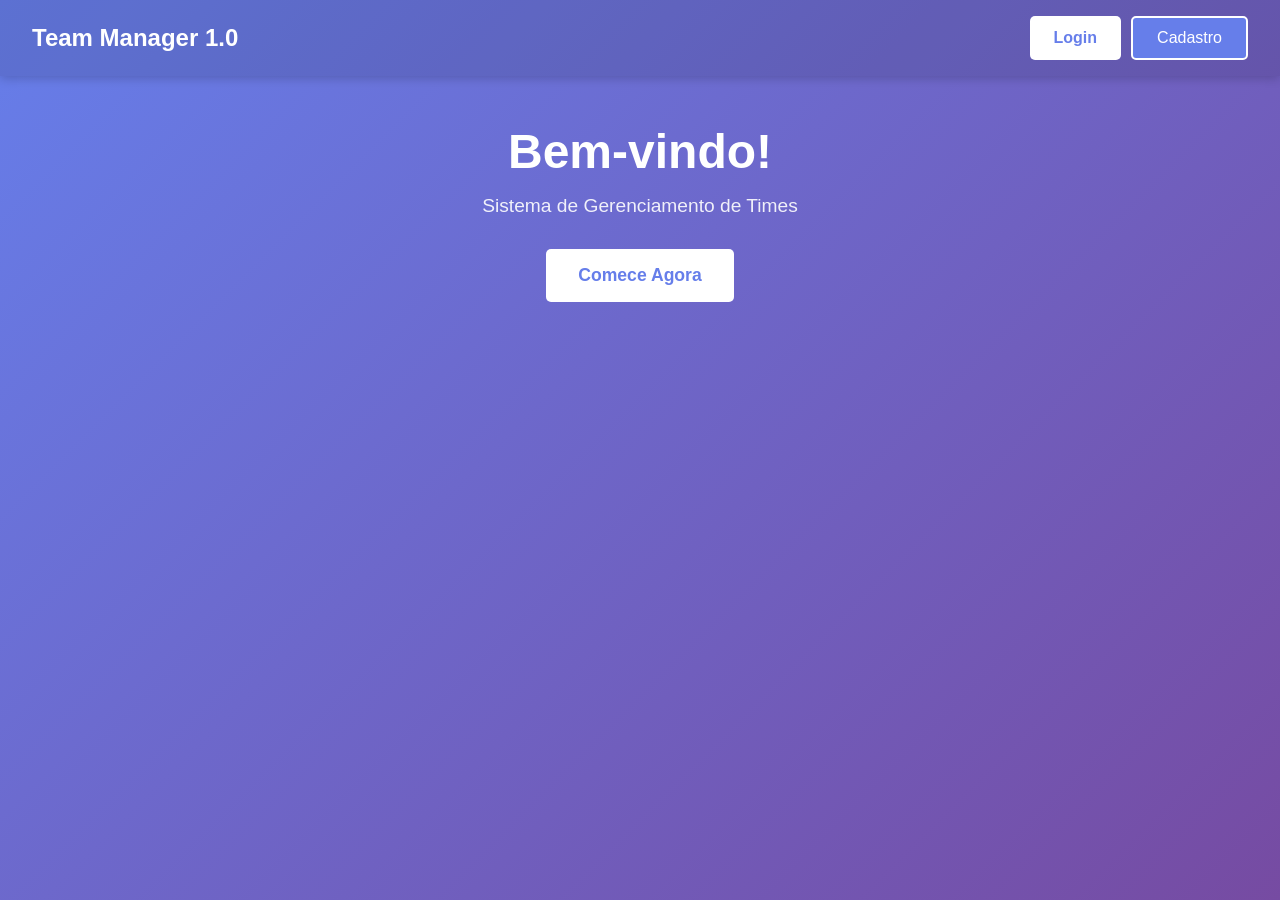
<file: index.html>
<!doctype html>
<html lang="pt-BR">
  <head>
    <meta charset="UTF-8" />
    <meta name="viewport" content="width=device-width, initial-scale=1.0" />
    <title>Gerenciamento de Times</title>
    <link rel="stylesheet" href="styles.css" />
  </head>
  <body>
    <header>
      <div class="logo" onclick="window.location.href = 'index.html'">
        Team Manager 1.0
      </div>
      <div class="auth-section">
        <div id="authButtons">
          <button
            class="btn btn-login"
            onclick="window.location.href = 'login.html'"
          >
            Login
          </button>
          <button
            class="btn btn-signup"
            onclick="window.location.href = 'signup.html'"
          >
            Cadastro
          </button>
        </div>
        <div id="userSection" class="user-section" style="display: none">
          <span class="user-name" id="userName"></span>
          <button class="btn btn-logout" onclick="logout()">Sair</button>
        </div>
      </div>
    </header>

    <div id="homeSection" class="home-section">
      <div class="home-content">
        <h1 class="home-title">Bem-vindo!</h1>
        <p class="home-description">Sistema de Gerenciamento de Times</p>
        <button
          class="btn btn-start"
          onclick="window.location.href = 'login.html'"
        >
          Comece Agora
        </button>
      </div>
    </div>

    <div id="teamSection" class="home-section" style="display: none">
      <div class="container">
        <h1 class="home-title">Meus Times</h1>
        <div
          id="teamList"
          class="team-list"
          style="margin-bottom: 1.5rem"
        ></div>

        <div class="form-group">
          <label for="teamName">Nome do time</label>
          <input id="teamName" placeholder="Digite o nome do time" />
        </div>
        <button class="form-btn" onclick="handleAddTeam()">
          Adicionar time
        </button>
      </div>
    </div>

    <script src="auth.js"></script>
    <script>
      function showHomeSection() {
        document.getElementById("homeSection").style.display = "block";
        document.getElementById("teamSection").style.display = "none";
      }

      function showTeamSection() {
        document.getElementById("homeSection").style.display = "none";
        document.getElementById("teamSection").style.display = "block";
        renderTeamList();
      }

      function renderTeamList() {
        const teams = getTeams();
        const list = document.getElementById("teamList");
        list.innerHTML = "";

        if (!teams.length) {
          list.innerHTML =
            "<p>Nenhum time cadastrado. Adicione um time abaixo.</p>";
          return;
        }

        const ul = document.createElement("ul");
        ul.style.listStyle = "none";
        ul.style.padding = "0";

        teams.forEach((team) => {
          const li = document.createElement("li");
          li.style.display = "flex";
          li.style.justifyContent = "space-between";
          li.style.alignItems = "center";
          li.style.padding = "0.75rem 0";
          li.style.borderBottom = "1px solid #eee";

          const name = document.createElement("span");
          name.textContent = team.name;

          const deleteBtn = document.createElement("button");
          deleteBtn.className = "btn btn-logout";
          deleteBtn.style.padding = "0.4rem 0.8rem";
          deleteBtn.style.fontSize = "0.9rem";
          deleteBtn.textContent = "Excluir";
          deleteBtn.onclick = () => {
            removeTeam(team.id);
            renderTeamList();
          };

          li.appendChild(name);
          li.appendChild(deleteBtn);
          ul.appendChild(li);
        });

        list.appendChild(ul);
      }

      function handleAddTeam() {
        const input = document.getElementById("teamName");
        const name = input.value.trim();
        if (!name) return;

        addTeam(name);
        input.value = "";
        renderTeamList();
      }

      function updateViewOnAuthChange() {
        const loggedUser = getLoggedUser();
        if (loggedUser) {
          showTeamSection();
        } else {
          showHomeSection();
        }
      }

      window.addEventListener("load", () => {
        updateAuthSection();
        updateViewOnAuthChange();
      });
    </script>
  </body>
</html>
</file>
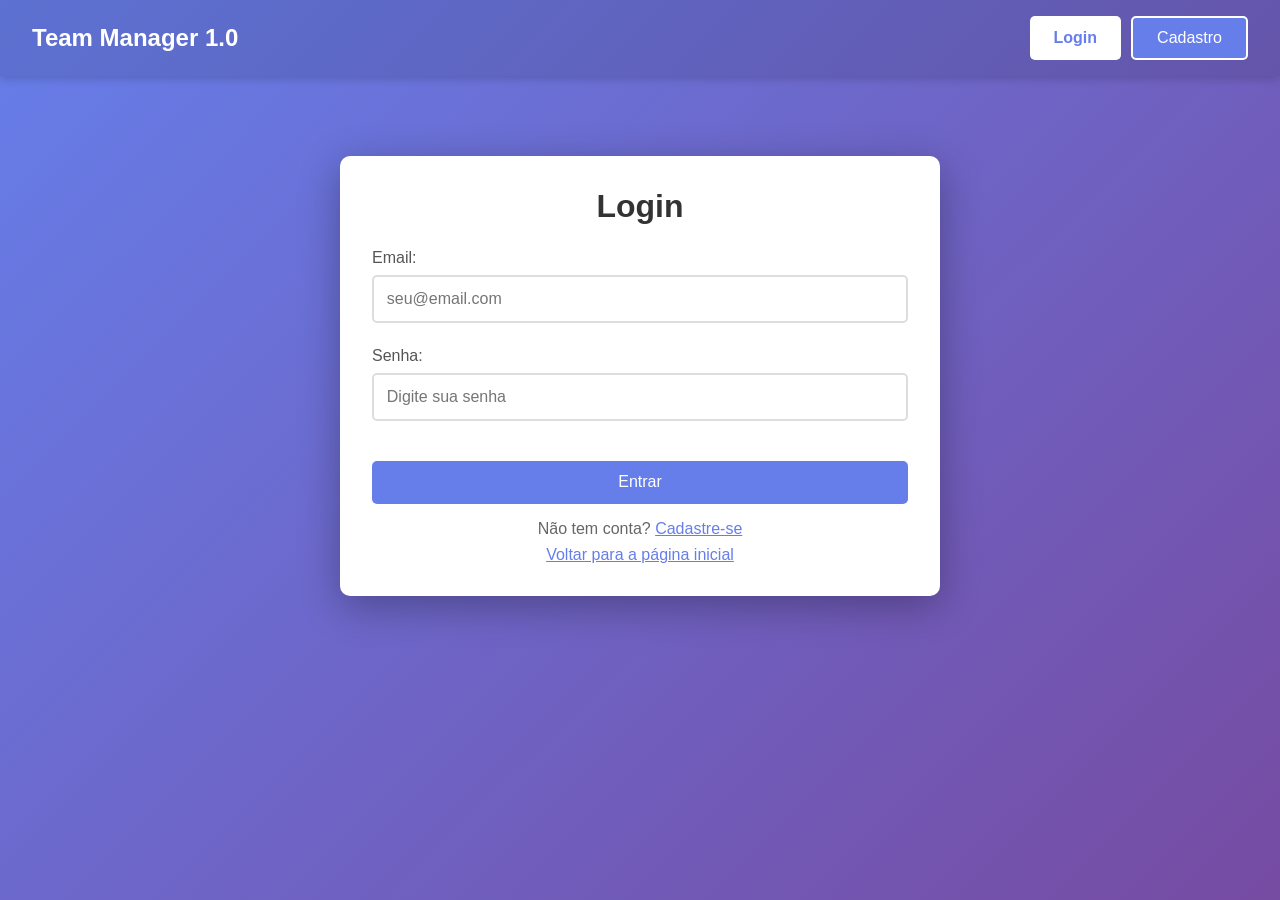
<file: login.html>
<!doctype html>
<html lang="pt-BR">
  <head>
    <meta charset="UTF-8" />
    <meta name="viewport" content="width=device-width, initial-scale=1.0" />
    <title>Login - Gerenciamento de Times</title>
    <link rel="stylesheet" href="styles.css" />
  </head>
  <body>
    <header>
      <div class="logo" onclick="window.location.href = 'index.html'">
        Team Manager 1.0
      </div>
      <div class="auth-section">
        <div id="authButtons">
          <button
            class="btn btn-login"
            onclick="window.location.href = 'login.html'"
          >
            Login
          </button>
          <button
            class="btn btn-signup"
            onclick="window.location.href = 'signup.html'"
          >
            Cadastro
          </button>
        </div>
        <div id="userSection" class="user-section" style="display: none">
          <span class="user-name" id="userName"></span>
          <button class="btn btn-logout" onclick="logout()">Sair</button>
        </div>
      </div>
    </header>

    <div class="container">
      <h2 class="form-title">Login</h2>
      <div id="loginError" class="error"></div>
      <div class="form-group">
        <label for="loginEmail">Email:</label>
        <input type="email" id="loginEmail" placeholder="seu@email.com" />
      </div>
      <div class="form-group">
        <label for="loginPassword">Senha:</label>
        <input
          type="password"
          id="loginPassword"
          placeholder="Digite sua senha"
        />
      </div>
      <button class="form-btn" onclick="handleLogin()">Entrar</button>
      <div class="toggle-form">
        Não tem conta?
        <a onclick="window.location.href = 'signup.html'">Cadastre-se</a>
      </div>
      <div class="toggle-form" style="margin-top: 0.5rem">
        <a onclick="window.location.href = 'index.html'"
          >Voltar para a página inicial</a
        >
      </div>
    </div>

    <script src="auth.js"></script>
    <script>
      function isValidEmail(email) {
        const atIndex = email.indexOf("@");
        if (atIndex < 1) return false;

        const dotIndex = email.indexOf(".", atIndex + 2);
        if (dotIndex < atIndex + 2) return false;

        const afterDot = email.length - dotIndex - 1;
        return afterDot >= 2;
      }

      function handleLogin() {
        const email = document.getElementById("loginEmail").value;
        const password = document.getElementById("loginPassword").value;
        const errorDiv = document.getElementById("loginError");

        errorDiv.classList.remove("show");

        if (!email || !password) {
          showError(errorDiv, "Email e senha são obrigatórios");
          return;
        }

        if (!isValidEmail(email)) {
          showError(errorDiv, "Formato de email inválido");
          return;
        }

        const users = getUsers();
        const user = users.find(
          (u) => u.email === email && u.password === password,
        );

        if (!user) {
          showError(errorDiv, "Email ou senha inválidos");
          return;
        }

        setLoggedUser({ name: user.name, email: user.email });
        updateAuthSection();
        window.location.href = "index.html";
      }

      window.addEventListener("load", () => {
        updateAuthSection();
        const logged = getLoggedUser();
        if (logged) {
          window.location.href = "index.html";
        }
      });
    </script>
  </body>
</html>
</file>
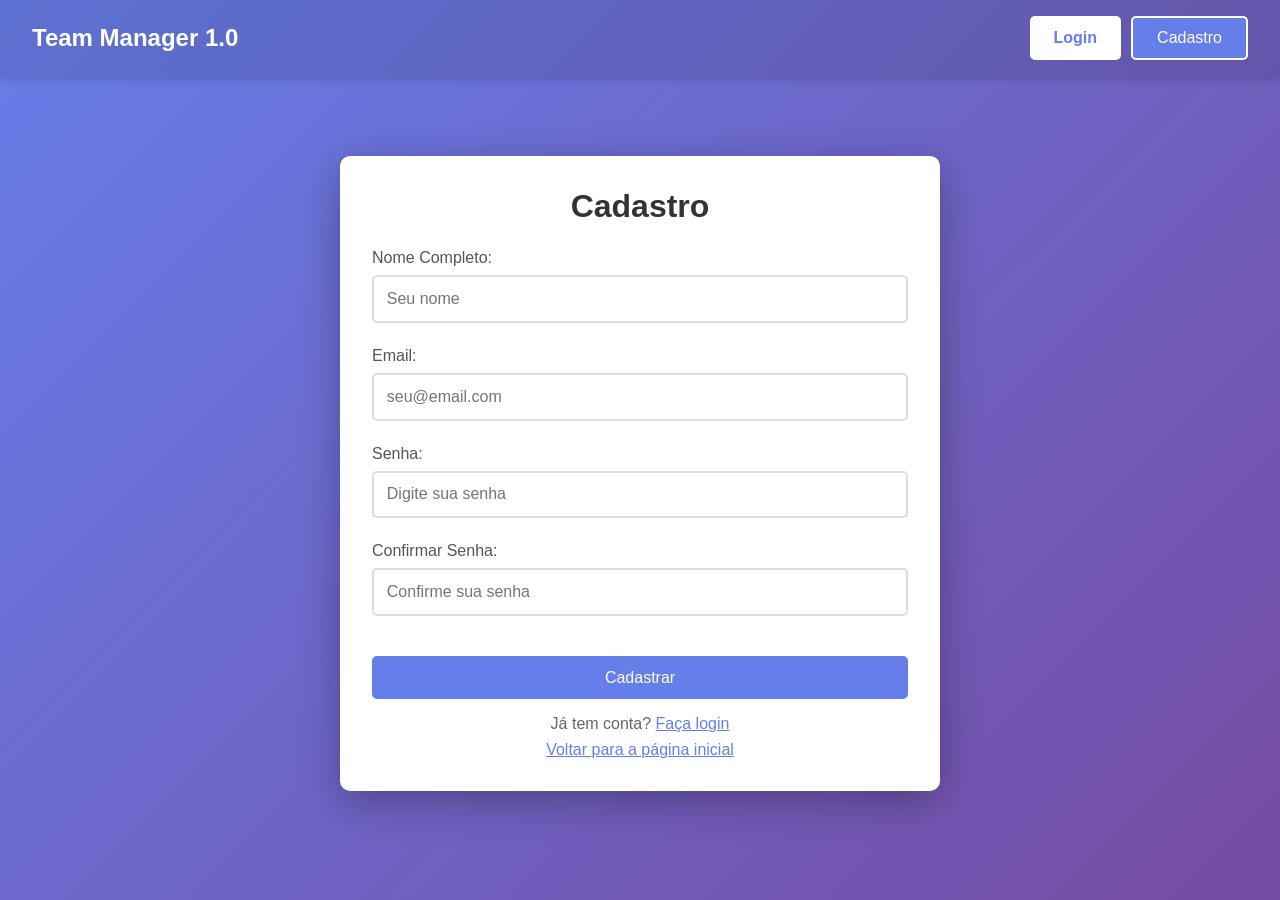
<file: signup.html>
<!doctype html>
<html lang="pt-BR">
  <head>
    <meta charset="UTF-8" />
    <meta name="viewport" content="width=device-width, initial-scale=1.0" />
    <title>Cadastro - Gerenciamento de Times</title>
    <link rel="stylesheet" href="styles.css" />
  </head>
  <body>
    <header>
      <div class="logo" onclick="window.location.href = 'index.html'">
        Team Manager 1.0
      </div>
      <div class="auth-section">
        <div id="authButtons">
          <button
            class="btn btn-login"
            onclick="window.location.href = 'login.html'"
          >
            Login
          </button>
          <button
            class="btn btn-signup"
            onclick="window.location.href = 'signup.html'"
          >
            Cadastro
          </button>
        </div>
        <div id="userSection" class="user-section" style="display: none">
          <span class="user-name" id="userName"></span>
          <button class="btn btn-logout" onclick="logout()">Sair</button>
        </div>
      </div>
    </header>

    <div class="container">
      <h2 class="form-title">Cadastro</h2>
      <div id="signupError" class="error"></div>
      <div class="form-group">
        <label for="signupName">Nome Completo:</label>
        <input type="text" id="signupName" placeholder="Seu nome" />
      </div>
      <div class="form-group">
        <label for="signupEmail">Email:</label>
        <input type="email" id="signupEmail" placeholder="seu@email.com" />
      </div>
      <div class="form-group">
        <label for="signupPassword">Senha:</label>
        <input
          type="password"
          id="signupPassword"
          placeholder="Digite sua senha"
        />
      </div>
      <div class="form-group">
        <label for="signupPasswordConfirm">Confirmar Senha:</label>
        <input
          type="password"
          id="signupPasswordConfirm"
          placeholder="Confirme sua senha"
        />
      </div>
      <button class="form-btn" onclick="handleSignup()">Cadastrar</button>
      <div class="toggle-form">
        Já tem conta?
        <a onclick="window.location.href = 'login.html'">Faça login</a>
      </div>
      <div class="toggle-form" style="margin-top: 0.5rem">
        <a onclick="window.location.href = 'index.html'"
          >Voltar para a página inicial</a
        >
      </div>
    </div>

    <script src="auth.js"></script>
    <script>
      function handleSignup() {
        const name = document.getElementById("signupName").value;
        const email = document.getElementById("signupEmail").value;
        const password = document.getElementById("signupPassword").value;
        const passwordConfirm = document.getElementById(
          "signupPasswordConfirm",
        ).value;
        const errorDiv = document.getElementById("signupError");

        errorDiv.classList.remove("show");

        if (!name || !email || !password || !passwordConfirm) {
          showError(errorDiv, "Todos os campos são obrigatórios");
          return;
        }

        if (password !== passwordConfirm) {
          showError(errorDiv, "As senhas não coincidem");
          return;
        }

        if (password.length < 6) {
          showError(errorDiv, "A senha deve ter pelo menos 6 caracteres");
          return;
        }

        const users = getUsers();

        if (users.some((u) => u.email === email)) {
          showError(errorDiv, "Este email já está registrado");
          return;
        }

        users.push({ name, email, password });
        setUsers(users);

        setLoggedUser({ name, email });
        updateAuthSection();
        window.location.href = "index.html";
      }

      window.addEventListener("load", () => {
        updateAuthSection();
        const logged = getLoggedUser();
        if (logged) {
          window.location.href = "index.html";
        }
      });
    </script>
  </body>
</html>
</file>
<file: styles.css>
* {
  margin: 0;
  padding: 0;
  box-sizing: border-box;
}

body {
  font-family: "Segoe UI", Tahoma, Geneva, Verdana, sans-serif;
  background: linear-gradient(135deg, #667eea 0%, #764ba2 100%);
  min-height: 100vh;
}

header {
  background-color: rgba(0, 0, 0, 0.1);
  padding: 1rem 2rem;
  display: flex;
  justify-content: space-between;
  align-items: center;
  box-shadow: 0 2px 10px rgba(0, 0, 0, 0.2);
}

.logo {
  color: white;
  font-size: 1.5rem;
  font-weight: bold;
  cursor: pointer;
}

.auth-section {
  display: flex;
  gap: 1rem;
  align-items: center;
}

.btn {
  padding: 0.7rem 1.5rem;
  border: none;
  border-radius: 5px;
  cursor: pointer;
  font-size: 1rem;
  transition: all 0.3s ease;
}

.btn-login {
  background-color: white;
  color: #667eea;
  font-weight: bold;
}

.btn-login:hover {
  background-color: #f0f0f0;
}

.btn-signup {
  margin-left: 10px;
  background-color: #667eea;
  color: white;
  border: 2px solid white;
}

.btn-signup:hover {
  background-color: #764ba2;
}

.btn-logout {
  background-color: #ff6b6b;
  color: white;
}

.btn-logout:hover {
  background-color: #ff5252;
}

.user-section {
  color: white;
  display: flex;
  gap: 1rem;
  align-items: center;
}

.user-name {
  font-size: 1rem;
}

.container {
  max-width: 600px;
  margin: 5rem auto;
  background: white;
  padding: 2rem;
  border-radius: 10px;
  box-shadow: 0 10px 40px rgba(0, 0, 0, 0.3);
}

.form-title {
  font-size: 2rem;
  margin-bottom: 1.5rem;
  color: #333;
  text-align: center;
}

.form-group {
  margin-bottom: 1.5rem;
}

label {
  display: block;
  margin-bottom: 0.5rem;
  color: #555;
  font-weight: 500;
}

input {
  width: 100%;
  padding: 0.8rem;
  border: 2px solid #ddd;
  border-radius: 5px;
  font-size: 1rem;
  transition: border-color 0.3s ease;
}

input:focus {
  outline: none;
  border-color: #667eea;
}

.form-btn {
  width: 100%;
  padding: 0.8rem;
  background-color: #667eea;
  color: white;
  border: none;
  border-radius: 5px;
  font-size: 1rem;
  cursor: pointer;
  transition: background-color 0.3s ease;
  margin-top: 1rem;
}

.form-btn:hover {
  background-color: #764ba2;
}

.toggle-form {
  text-align: center;
  margin-top: 1rem;
  color: #666;
}

.toggle-form a {
  color: #667eea;
  cursor: pointer;
  text-decoration: underline;
}

.error {
  background-color: #ffe0e0;
  color: #d32f2f;
  padding: 0.8rem;
  border-radius: 5px;
  margin-bottom: 1rem;
  display: none;
}

.error.show {
  display: block;
}

.home-section {
  text-align: center;
  color: white;
}

.home-content {
  margin-top: 3rem;
}

.home-title {
  font-size: 3rem;
  margin-bottom: 1rem;
}

.home-description {
  font-size: 1.2rem;
  margin-bottom: 2rem;
  opacity: 0.9;
}

.btn-start {
  background-color: white;
  color: #667eea;
  padding: 1rem 2rem;
  font-size: 1.1rem;
  font-weight: bold;
}

.btn-start:hover {
  background-color: #f0f0f0;
}
</file>
